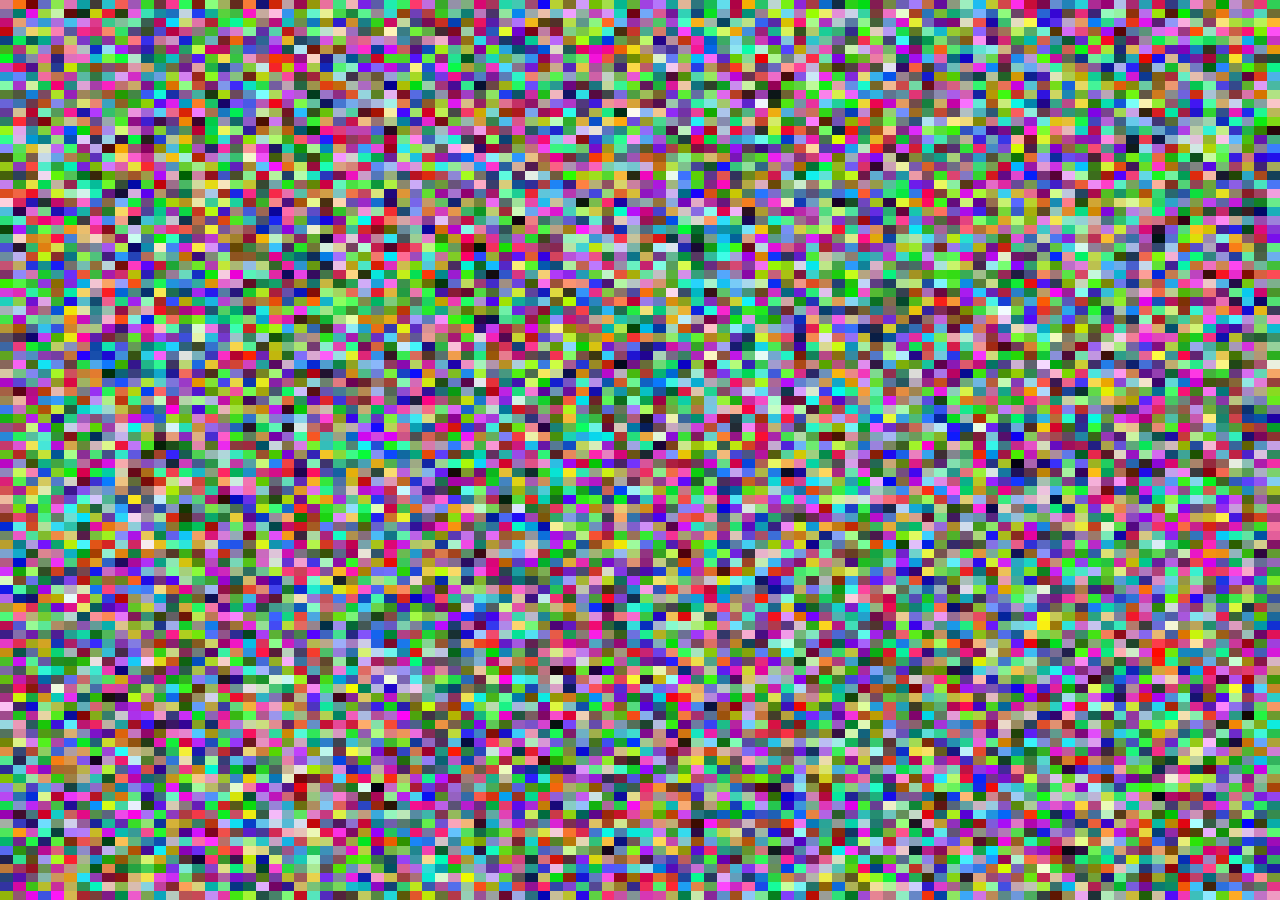
<file: midterm-conway/index.html>
<!DOCTYPE html>
<html>
  <head>
    <meta charset="UTF-8">
    <title>CONWAY</title>
    <script src="libraries/p5.js" type="text/javascript"></script>

    <script src="libraries/p5.dom.js" type="text/javascript"></script>
    <script src="libraries/p5.sound.js" type="text/javascript"></script>

    <script src="sketch.js" type="text/javascript"></script>

    <style> body {padding: 0; margin: 0;} canvas {vertical-align: top;} </style>
  </head>
  <body>
  </body>
</html>
</file>
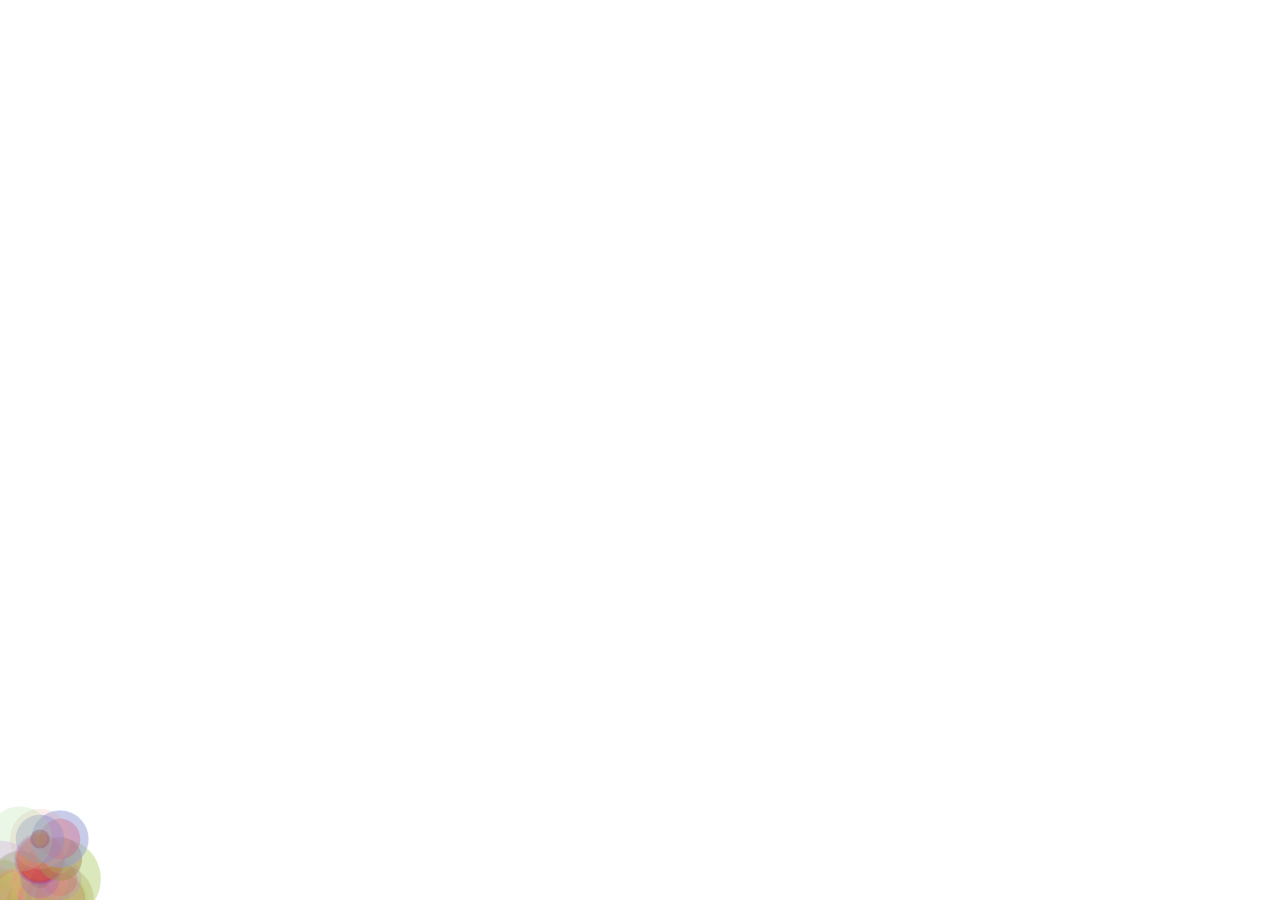
<file: midterm-lindenmayer/index.html>
<!DOCTYPE html>
<html>
  <head>
    <meta charset="UTF-8">
    <title>LINDENMAYER</title>
    <script src="libraries/p5.js" type="text/javascript"></script>

    <script src="libraries/p5.dom.js" type="text/javascript"></script>
    <script src="libraries/p5.sound.js" type="text/javascript"></script>

    <script src="sketch.js" type="text/javascript"></script>

    <style> body {padding: 0; margin: 0;} canvas {vertical-align: top;} </style>
  </head>
  <body>
  </body>
</html>
</file>
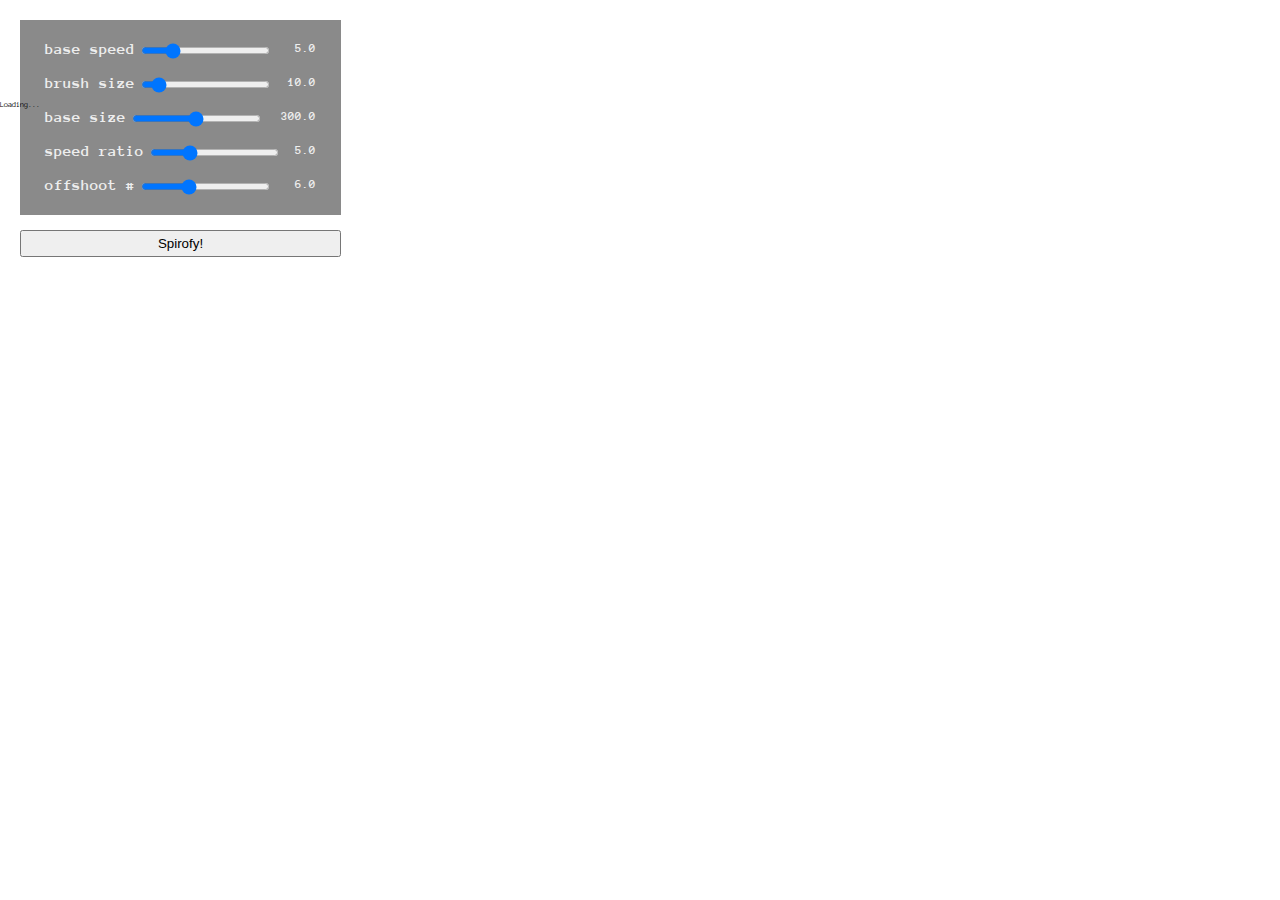
<file: midterm_spirodraw/index.html>
<!DOCTYPE html>
<html>
  <head>
    <link rel="stylesheet" href="styles.css">
    <meta charset="UTF-8">
    <title>Spirodraw</title>
    <link href="https://fonts.googleapis.com/css?family=Anonymous+Pro" rel="stylesheet">
    <script src="libraries/p5.js" type="text/javascript"></script>

    <script src="libraries/p5.dom.js" type="text/javascript"></script>
    <script src="libraries/p5.sound.js" type="text/javascript"></script>
    <script src="https://code.jquery.com/jquery-3.1.1.min.js" type="text/javascript"></script>
    <script src="sketch.js" type="text/javascript"></script>
    <script src="scripts.js" type="text/javascript"></script>
    <style> body {padding: 0; margin: 0;} canvas {vertical-align: top;} </style>
  </head>
  <body>
    <article id="modifiers">
      <h1 class="modifier-title text">base speed</h1>
      <input type="range" name="speed" id="speed" value = "5" min = "1" max = "20" step="0.05">
      <h2 class="modifier-text text" id="text-speed">5.0</h2>
      <br>
      <h1 class="modifier-title text">brush size</h1>
      <input type="range" name="point-size" id="point-size" value = "10" min = "1" max = "100" step="0.3">
      <h2 class="modifier-text text" id="text-brush">10.0</h2>
      <br>
      <h1 class="modifier-title text">base size</h1>
      <input type="range" name="circle-size" id="circle-size" value = "0" min = "-100" max = "100" step="0.3">
      <h2 class="modifier-text text" id="text-base">300.0</h2>
      <br>
      <h1 class="modifier-title text">speed ratio</h1>
      <input type="range" name="speed-ratio" id="speed-ratio" value = "5" min = "1" max = "15" step="1">
      <h2 class="modifier-text text" id="text-ratio">5.0</h2>
      <br>
      <h1 class="modifier-title text">offshoot #</h1>
      <input type="range" name="circle-num" id="circle-num" value = "6" min = "1" max = "15" step="1">
      <h2 class="modifier-text text" id="text-num">6.0</h2>
      <br>
      <button id="go">Spirofy!</button>
    </article>
    
  </body>
</html>
</file>
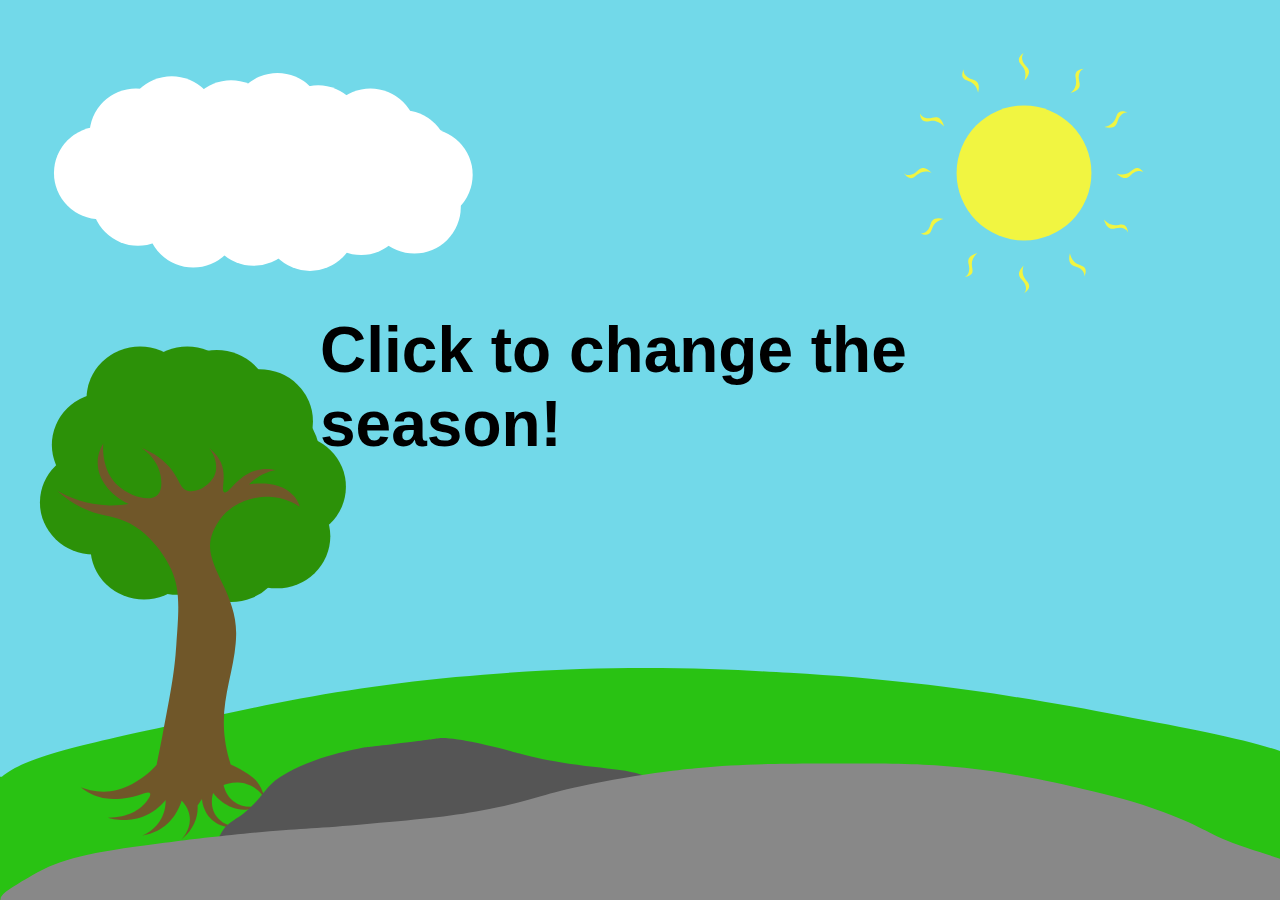
<file: seasoning/index.html>
<!doctype html>
<html class="no-js" lang="en" dir="ltr">
  <head>
    <meta charset="utf-8">
    <meta http-equiv="x-ua-compatible" content="ie=edge">
    <meta name="viewport" content="width=device-width, initial-scale=1.0">
      <title>Seasoning</title>
    <link rel="stylesheet" href="css/styles.css">
  </head>
  <body>
      <h1>Click to change the season!</h1>
      <div class="container">
          <div class="graphic rock" id="rock-1"></div>
          <div class="graphic rock rock-2" id="rock-2"></div>
          <div class="graphic grass" id="grass"></div>
          <div class="graphic tree" id="tree"></div>
          <div class="graphic leaves" id="leaves"></div>
          <div class="graphic cloud" id="cloud"></div>
          <div class="graphic cloud" id="cloud2"></div>
          <div class="graphic sun" id="sun"></div>
          <div class="graphic rays" id="rays"></div>
          <div class="graphic lightningbolt"></div>
      </div>
      <script src="js/jquery.js"></script>
      <script src="js/jquery.mousewheel.js"></script>
      <script src="js/jquery-ui.js"></script>
      <script src="js/scripts.js"></script>

  </body>
</html>
</file>
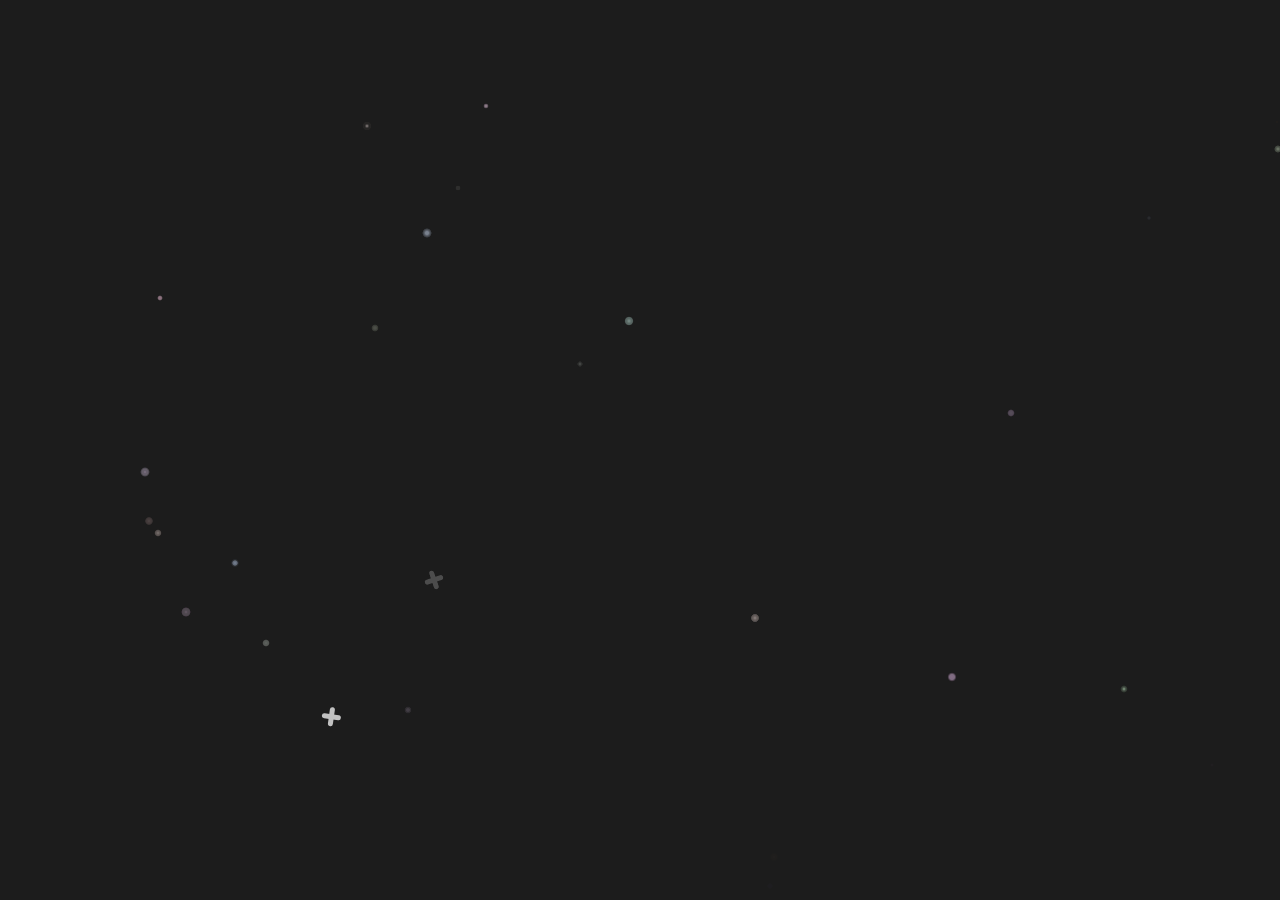
<file: starVector/index.html>
<!DOCTYPE html>
<html>
  <head>
    <meta charset="UTF-8">
    <title>starVector</title>
    <script src="libraries/p5.js" type="text/javascript"></script>

    <script src="libraries/p5.dom.js" type="text/javascript"></script>
    <script src="libraries/p5.sound.js" type="text/javascript"></script>

    <script src="sketch.js" type="text/javascript"></script>

    <style> body {padding: 0; margin: 0;} canvas {vertical-align: top;} </style>
  </head>
  <body>
  </body>
</html>
</file>
<file: midterm_spirodraw/styles.css>
html{
  user-select:none;
  font-family: 'Anonymous Pro', monospace;
  font-size: 0.5em;
}
input{
  height: 0.5em;
  margin-bottom: 20px;
}
#modifiers{
  position:absolute;
  top: 20px;
  left: 20px;
  background-color: rgba(60,60,60,0.6);
  padding: 20px 60px 5px 25px;
}
#go{
  position:absolute;
  margin: 20px 0px 0px -25px;
  width: 100%;
  height: 2em;
}
.text{
  text-align: right;
  position:relative;
  display:inline;
  color: #eeeeee;
}
.modifier-text{
  position:absolute;
  margin-left: 20px;
  margin-top: 2px;
  right: 25px;
}
</file>
<file: seasoning/css/styles.css>
body{
    margin: 0;
    overflow: hidden;
}
h1{
    position:absolute;
    top: 30vh;
    left: 50%;
    transform:translateX(-50%);
    -webkit-transform:translateX(-50%);
    font-family: sans-serif;
    font-size: 4em;
}
.container{
    z-index: 0;
    background-color: #72d9e9;
    height: 100vh;
    width: 100vw;
    overflow: hidden;
}
.graphic{
    position: fixed;
}
.grass{
    z-index: 10;
    bottom: 0;
    background-color: #29c213;
    width: 100vw;
    height: 60vh;
    mask: url(../img/horizon.svg);
    -webkit-mask: url(../img/horizon.svg);
    mask-size: cover;
    -webkit-mask-size: cover;
    mask-repeat: no-repeat;
    -webkit-mask-repeat: no-repeat;
}
.rock{
    z-index: 30;
    bottom: 0;
    background-color: #888;
    height: 85vh;
    width: 100vw;
    mask: url(../img/rock.svg);
    -webkit-mask: url(../img/rock.svg);
    -webkit-mask-repeat: no-repeat;
    -webkit-mask-size: cover;
}
.rock-2{
    z-index: 20;
    top: 15vh;
    background-color: #555;
    height: 90vh;
    width: 100vw;
    mask: url(../img/rock-2.svg);
    -webkit-mask: url(../img/rock-2.svg);
    -webkit-mask-repeat: no-repeat;
    -webkit-mask-size: cover;
}
.tree{
    z-index: 15;
    top: 35vh;
    background-color: #705729;
    height: 65vh;
    width: 100vw;
    mask: url(../img/tree.svg);
    -webkit-mask: url(../img/tree.svg);
    -webkit-mask-repeat: no-repeat;
    -webkit-mask-size: cover;
}
.leaves{
    z-index: 14;
    top: 35vh;
    background-color: #2c9108;
    height: 65vh;
    width: 100vw;
    mask: url(../img/leaves.svg);
    -webkit-mask: url(../img/leaves.svg);
    -webkit-mask-repeat: no-repeat;
    -webkit-mask-size: cover;
    
}
.cloud{
    z-index: 200;
    top: 5vh;
    left: 0;
    background-color: white;
    height: 20vmax;
    width: 40vmax;
    mask: url(../img/cloud.svg);
    -webkit-mask: url(../img/cloud.svg);
    -webkit-mask-repeat: no-repeat;
    -webkit-mask-size: cover;
    
}
.sun{
    z-index: 100;
    top: 5vh;
    left: 70vw;
    background-color: #f1f541;
    height: 20vmax;
    width: 20vmax;
    mask: url(../img/sun.svg);
    -webkit-mask: url(../img/sun.svg);
    -webkit-mask-repeat: no-repeat;
    -webkit-mask-size: cover;
    
}
.rays{
    z-index: 11;
    top: 5vh;
    left: 70vw;
    background-color: #f1f541;
    height: 20vmax;
    width: 20vmax;
    mask: url(../img/rays.svg);
    -webkit-mask: url(../img/rays.svg);
    -webkit-mask-repeat: no-repeat;
    -webkit-mask-size: cover;
    -webkit-transform:rotate(0deg);
}
.leaf{
    background-color: red;
    height: 2vw;
    width: 2vw;
    z-index: 1000;
    top: 45vh;
    left:15vh;
    mask: url(../img/leaf.svg);
    -webkit-mask: url(../img/leaf.svg);
    -webkit-mask-repeat: no-repeat;
    -webkit-mask-size: cover;
    opacity: 0;
    
}
.snowflake{
    background-color: white;
    height: 2vw;
    width: 2vw;
    z-index: 150;
    top: 5vh;
    left: 30vw;
    margin-left: 40vw;
    margin-top: -5vh;
    mask: url(../img/snowflake.svg);
    -webkit-mask: url(../img/snowflake.svg);
    -webkit-mask-repeat: no-repeat;
    -webkit-mask-size: cover;
    opacity: 0;
    
}
.raindrop{
    background-color: #347ae9;
    height: 2vw;
    width: 2vw;
    z-index: 9;
    top: 15vh;
    left: 23vw;
    mask: url(../img/raindrop.svg);
    -webkit-mask: url(../img/raindrop.svg);
    -webkit-mask-repeat: no-repeat;
    -webkit-mask-size: cover;
    opacity: 0;
}
.lightningbolt{
    background-color: yellow;
    height: 20vw;
    width: 20vw;
    z-index: 9;
    top: 25vh;
    left: 25vw;
    mask: url(../img/lightningbolt.svg);
    -webkit-mask: url(../img/lightningbolt.svg);
    -webkit-mask-repeat: no-repeat;
    -webkit-mask-size: cover;
    opacity: 0;
}
.flower{
    background-color: white;
    height: 0;
    width: 0;
    z-index: 15;
    top: 70vh;
    left: 0;
    mask: url(../img/flower.svg);
    -webkit-mask: url(../img/flower.svg);
    
    -webkit-mask-repeat: no-repeat;
    -webkit-mask-size: cover;
    opacity: 0;
}
#cloud2{
    opacity: 0;
    top: 7vh;
    left: 20vw;
}
@media only screen and (max-width: 600px){
    .sun, .rays{
        left: 50vw;
    }
    .grass{
        height: 40vh;
    }
    .rock{
        height:50vh;
        top: 50vh;
    }
    .tree{
        height: 40vh;
        top: 60vh;
    }
    .leaves{
        height: 40vh;
        top: 60vh;
    }
    .cloud{
        left: -10vw;
        top: 10vh;
    }
    .leaf{
        top: 65vh;
        left: 5vh;
    }
    .leaf, .snowflake, .raindrop, .flower{
        height: 4vw;
        width: 4vw;
    }
}
</file>
